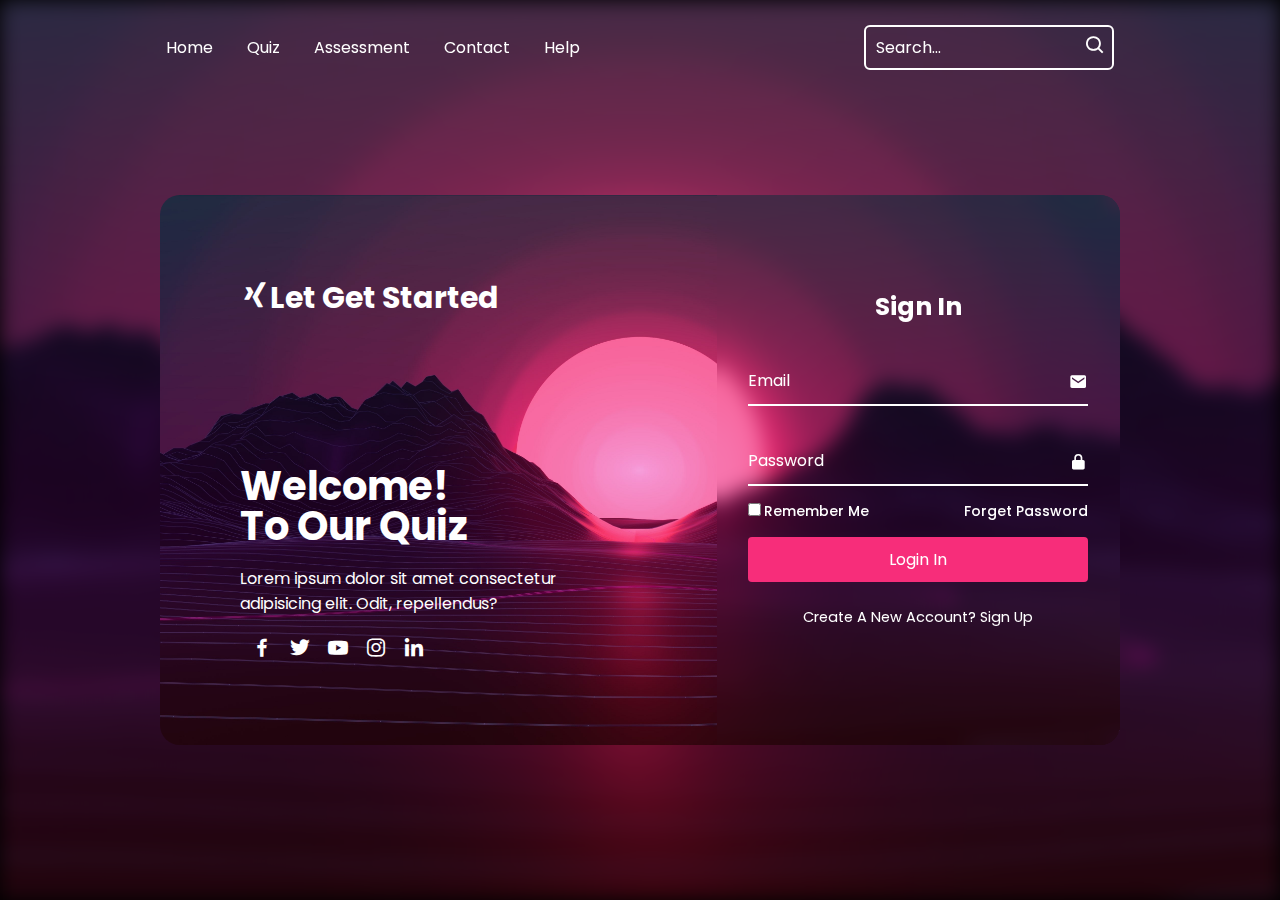
<file: app quiz/quizzz/index.html>
<!DOCTYPE html>
<html lang="en">
<head>
    <title>Online Quiz</title>
    <link rel="stylesheet" href="index.css">
    <link href='https://unpkg.com/boxicons@2.1.4/css/boxicons.min.css' rel='stylesheet'>
</head>
<body>
    <!-- NAVBAR CREATION -->
   <header class="header">
    <nav class="navbar">
        <a href="#">Home</a>
        <a href="Quiz/quiz.html">Quiz</a>
          <a href="">Assessment</a>
          <a href="Contact/contact.html">Contact</a>
          <a href="#">Help</a>
    </nav>
    <form action="" class="search-bar">
       <input type="text" placeholder="Search...">
       <button><i class='bx bx-search'></i></button>
    </form>
   </header>
    <!-- LOGIN FORM CREATION -->
    <div class="background"></div>
    <div class="container">
        <div class="item">
            <h2 class="logo"><i class='bx bxl-xing'></i>Let Get Started</h2>
            <div class="text-item">
                <h2>Welcome! <br><span>
                    To Our Quiz 
                </span></h2>
                <p>Lorem ipsum dolor sit amet consectetur adipisicing elit. Odit, repellendus?</p>
                <div class="social-icon">
                    <a href="#"><i class='bx bxl-facebook'></i></a>
                    <a href="#"><i class='bx bxl-twitter'></i></a>
                    <a href="#"><i class='bx bxl-youtube'></i></a>
                    <a href="#"><i class='bx bxl-instagram'></i></a>
                    <a href="#"><i class='bx bxl-linkedin'></i></a>
                </div>
            </div>
        </div>
        <div class="login-section">
            <div class="form-box login">
                <form action="">
                    <h2>Sign In</h2>
                    <div class="input-box">
                        <span class="icon"><i class='bx bxs-envelope'></i></span>
                        <input type="email" required>
                        <label >Email</label>
                    </div>
                    <div class="input-box">
                        <span class="icon"><i class='bx bxs-lock-alt' ></i></span>
                        <input type="password" required>
                        <label>Password</label>
                    </div>
                    <div class="remember-password">
                        <label for=""><input type="checkbox">Remember Me</label>
                        <a href="#">Forget Password</a>
                    </div>
                    <button class="btn">Login In</button>
                    <div class="create-account">
                        <p>Create A New Account? <a href="#" class="register-link">Sign Up</a></p>
                    </div>
                </form>
            </div>
            <div class="form-box register">
                <form action="">

                    <h2>Sign Up</h2>

                    <div class="input-box">
                        <span class="icon"><i class='bx bxs-user'></i></span>
                        <input type="text" required>
                        <label >Username</label>
                    </div>
                    <div class="input-box">
                        <span class="icon"><i class='bx bxs-envelope'></i></span>
                        <input type="email" required>
                        <label >Email</label>
                    </div>
                    <div class="input-box">
                        <span class="icon"><i class='bx bxs-lock-alt' ></i></span>
                        <input type="password" required>
                        <label>Password</label>
                    </div>
                    <div class="remember-password">
                        <label for=""><input type="checkbox">I agree with this statment</label>
                    </div>
                    <button class="btn">Login In</button>
                    <div class="create-account">
                        <p>Already Have An Account? <a href="#" class="login-link">Sign In</a></p>
                    </div>
                </form>
            </div>
        </div>
    </div>
     <!-- SIGN UP FORM CREATION -->

    <script src="index.js"></script>
</body>

</html>
</file>
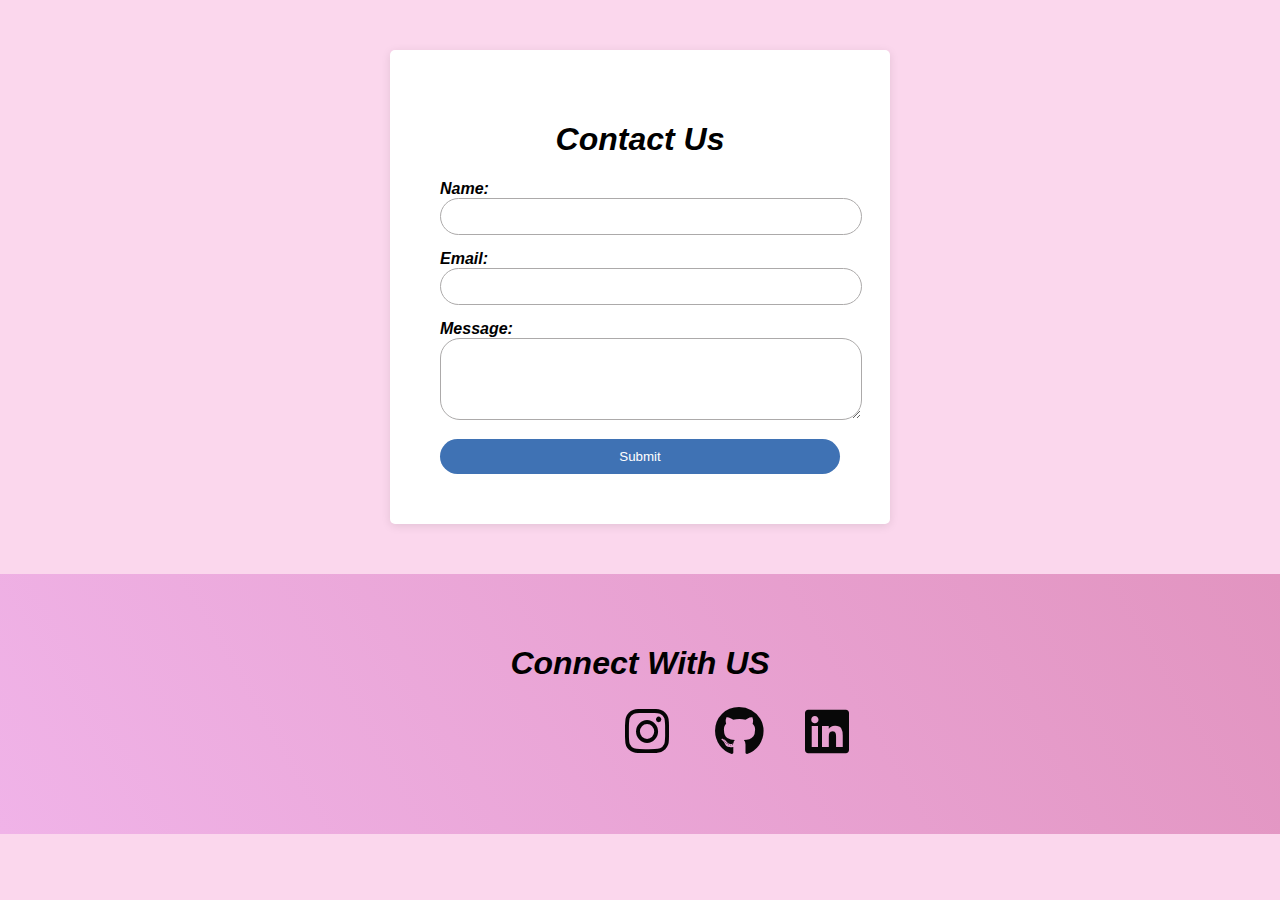
<file: app quiz/quizzz/Contact/contact.html>
<!DOCTYPE html>
<html>
<head>
  <title>Feedback Form</title>
  <link rel="stylesheet" type="text/css" href="contact.css">
  <link rel="stylesheet" href="https://cdnjs.cloudflare.com/ajax/libs/font-awesome/6.4.0/css/all.min.css">
</head>
<body>
  <div class="feedback-container">
    <h1>Contact Us</h1>
    <form id="feedbackForm">
      <div class="form-group">
        <label for="name">Name:</label>
        <input type="text" id="name" required>
      </div>

      <div class="form-group">
        <label for="email">Email:</label>
        <input type="email" id="email" required>
      </div>

      <div class="form-group">
        <label for="message">Message:</label>
        <textarea id="message" rows="4" required></textarea>
      </div>

      <button type="submit" id="submitBtn">Submit</button>
    </form>
  </div>
  <section id="footer">
    <div class="footer container">
      <div class="brand">
        <h1 ><span>Connect With US</span></h1>
      </div>
      
      <div class="social-icon">
        <div class="social-item">
          <a  class="linkedin" "><i class="fa-brands fa-linkedin"></i></a>
        </div>
        <div class="social-item">
          <a class="git"  href=""><i class="fa-brands fa-github"></i></a>
        </div>
        <div class="social-item">
          <a  class="insta"  href="https://www.instagram.com/"><i class="fa-brands fa-instagram"></i></a>
        </div>
        
      </div>

  <script src="contact.js"></script>
</body>
</html>
</file>
<file: app quiz/quizzz/index.css>
@import url('https://fonts.googleapis.com/css2?family=Poppins:ital,wght@0,300;0,400;0,500;1,500&display=swap');
*{
    margin: 0;
    padding: 0;
    box-sizing: border-box;
    font-family: "poppins",sans-serif;
}
body{
    height: 100vh;
    width: 100%;
    background: #000;
  
}
.background{
    background: url(backgroun3.jpg) no-repeat;
    background-position: center;
    background-size:cover ;
    height: 100vh;
    width: 100%;
    filter: blur(10px);
}

.header{
    position: fixed;
    top: 0;
    left: 0;
    width: 100%;
    padding: 25px 13%;
    background: transparent;
    display: flex;
    justify-content: space-between;
    align-items: center;
    z-index: 100;

}
.navbar a{
    position: relative;
    font-size: 16px;
    color: #fff;
    margin-right: 30px;
    text-decoration: none;
}
.navbar a::after{
    content: "";
    position: absolute;
    left: 0;
    width: 100%;
    height: 2px;
    background: #fff;
    bottom: -5px;
    border-radius: 5px;
    transform: translateY(10px);
    opacity: 0;
    transition: .5s ease;
}
.navbar a:hover:after{
    transform: translateY(0);
    opacity: 1;
}
.search-bar{
    width: 250px;
    height: 45px;
    background-color: transparent;
    border: 2px solid #fff;
    border-radius: 6px;
    display: flex;
    align-items: center;
}
.search-bar input{
    width: 100%;
    background-color: transparent;
    border: none;
    outline: none;
    color: #fff;
    font-size: 16px;
    padding-left: 10px;
}
.search-bar button{
    width: 40px;
    height: 100%;
    background: transparent;
    outline: none;
    border: none;
    color: #fff;
    cursor: pointer;
}
.search-bar input::placeholder{
    color: #fff;
}
.search-bar button i{
    font-size: 22px;
}
.container{
    position: absolute;
    left: 50%;
    top: 50%;
    transform: translate(-50%,-50%);
    width: 75%;
    height: 550px;
    margin-top: 20px;
    background: url(backgroun3.jpg) no-repeat;
    background-position: center;
    background-size:cover ;
    border-radius: 20px;
    overflow: hidden;
    
    
}
.item{
    position: absolute;
    top: 0;
    left: 0;
    width: 58%;
    height: 100%;
    color: #fff;
    background: transparent;
    padding: 80px;
    display: flex;
    justify-content: space-between;
    flex-direction: column;
    


}
.item .logo{
    color: #fff;
    font-size: 30px;

}
.text-item h2{
    font-size: 40px;
    line-height: 1;
}
.text-item p{
    font-size: 16px;
    margin: 20px 0;
}
.social-icon a i{
    color: #fff;
    font-size: 24px;
    margin-left: 10px;
    cursor: pointer;
    transition: .5s ease;
}
.social-icon a:hover i{
    transform: scale(1.2);
}
.container .login-section{
    position: absolute;
    top: 0;
    right: 0;
    width: calc(100% - 58%);
    height: 100%;
    color: #fff;
    backdrop-filter: blur(10px);
}

.login-section .form-box{
    position: absolute;
    display: flex;
    justify-content: center;
    align-items: center;
    width: 100%;
    height: 100%;
    
}
.login-section .form-box.register{
    transform: translateX(430px);
    transition: transform .6s ease;
    transition-delay: 0s;
}
.login-section.active .form-box.register{
    transform: translateX(0px);
    transition-delay: .7s;
}

.login-section .form-box.login{
    transform: translateX(0px);
    transition: transform .6s ease;
    transition-delay: 0.7s;
}
.login-section.active .form-box.login{
    transform: translateX(430px);
    transition-delay: 0s;
}



.login-section .form-box h2{
    text-align: center;
    font-size: 25px;
}

.form-box .input-box{
    width: 340px;
    height: 50px;
    border-bottom: 2px solid#fff;
    margin: 30px 0;
    position: relative;
}
.input-box input{
    width: 100%;
    height: 100%;
    background: transparent;
    border: none;
    outline: none;
    font-size: 16px;
    padding-right: 28px;


}
.input-box label{
    position: absolute;
    top: 50%;
    left: 0;
    transform: translateY(-50%);
    font-size: 16px;
    font-weight: 600px;
    pointer-events: none;
    transition: .5s ease;

}
.input-box .icon{
    position: absolute;
    top: 13px;
    right: 0;
    font-size: 19px;
}
.input-box input:focus~ label,
.input-box input:valid~ label{
    top: -5px;
}
.remember-password{
    font-size: 14px;
    font-weight: 500;
    margin: -15px 0 15px ;
    display: flex;
    justify-content: space-between;
}
.remember-password label input{
    accent-color: #fff;
    margin-right: 3px;

}
.remember-password a{
    color: #fff;
    text-decoration: none;
}
.remember-password a:hover{
    text-decoration: underline;
}
.btn{
    background: #fff;
    width: 100%;
    height: 45px;
    outline: none;
    border: none;
    border-radius: 4px;
    cursor: pointer;
    background: #f72d7a;
    font-size: 16px;
    color: #fff;
    box-shadow: rgba(0,0,0,0.4);

}
.create-account{
    font-size: 14.5px;
    text-align: center;
    margin: 25px;
}
.create-account p a{
    color: #fff;
    font-weight: 600px;
    text-decoration: none;
}
.create-account p a:hover{
    text-decoration: underline;
}
</file>
<file: app quiz/quizzz/Contact/contact.css>
body {
    font-family: Arial, sans-serif;
    background-color: #fbd7ed;
    margin: 0;
    font-style: italic;
  }
  
  .feedback-container {
    max-width: 400px;
    margin: 50px auto;
    padding: 50px;
    background-color: #fff;
    border-radius: 5px;
    box-shadow: 0 2px 10px rgba(0, 0, 0, 0.1);
  }
  
  h1 {
    text-align: center;
  }
  
  .form-group {
    margin-bottom: 15px;
  }
  
  label {
    display: block;
    font-weight: bold;
  }
  
  input,
  textarea {
    width: 100%;
    padding: 10px;
    border: 1px solid #acaaaa;
    border-radius: 20px;
    transition: border-color 0.3s;
  }
  
  input:focus,
  textarea:focus {
    border-color: #007bff;
  }
  
  button {
    width: 100%;
    padding: 10px;
    background-color:rgb(63, 114, 180);
    color: #fff;
    border: none;
    border-radius: 20px;
    cursor: pointer;
    transition: background-color 0.3s;
  }
  
  button:hover {
    background-color:orangered;
  }

  
/* Footer */
#footer {
	background-image: linear-gradient(60deg, #f0b3e8 0%, #e294c0 100%);
}
#footer .footer {
	min-height: 200px;
	flex-direction: column;
	padding-top: 50px;
	padding-bottom: 10px;
}
#footer h2 {
	color: white;
	font-weight: 500;
	font-size: 2.8rem;
	letter-spacing: 0.1rem;
	margin-top: 10px;
	margin-bottom: 10px;
}
#footer .social-icon {
	display: flex;
	margin-bottom: 30px;
}
#footer .social-item {
	height: 50px;
	width: 50px;
	margin: 0 5px;
}
#footer .social-item img {
	filter: grayscale(1);
	transition: 0.3s ease filter;
}
#footer .social-item:hover img {
	filter: grayscale(0);
}
#footer p {
	color: white;
	font-size: 1.3rem;
}
  
.linkedin{
	font-size: 50px;
	color: rgb(8, 8, 8);
	border-radius: 30px;
    padding-left: 800px;
}
.git{
	font-size: 50px;
	color: rgb(8, 8, 8);
    padding-left: 650px;
}
.insta{
    text-align: center;
	font-size: 50px;
	color: rgb(5, 5, 5);
padding-left: 500px;
}
.linkedin:hover{
	border-radius: 150px;
	color: red;
}
.git:hover{
	color: red;
	border-radius: 200px;
}
.insta:hover{
	color: red;
	border-radius: 100px;
}
</file>
